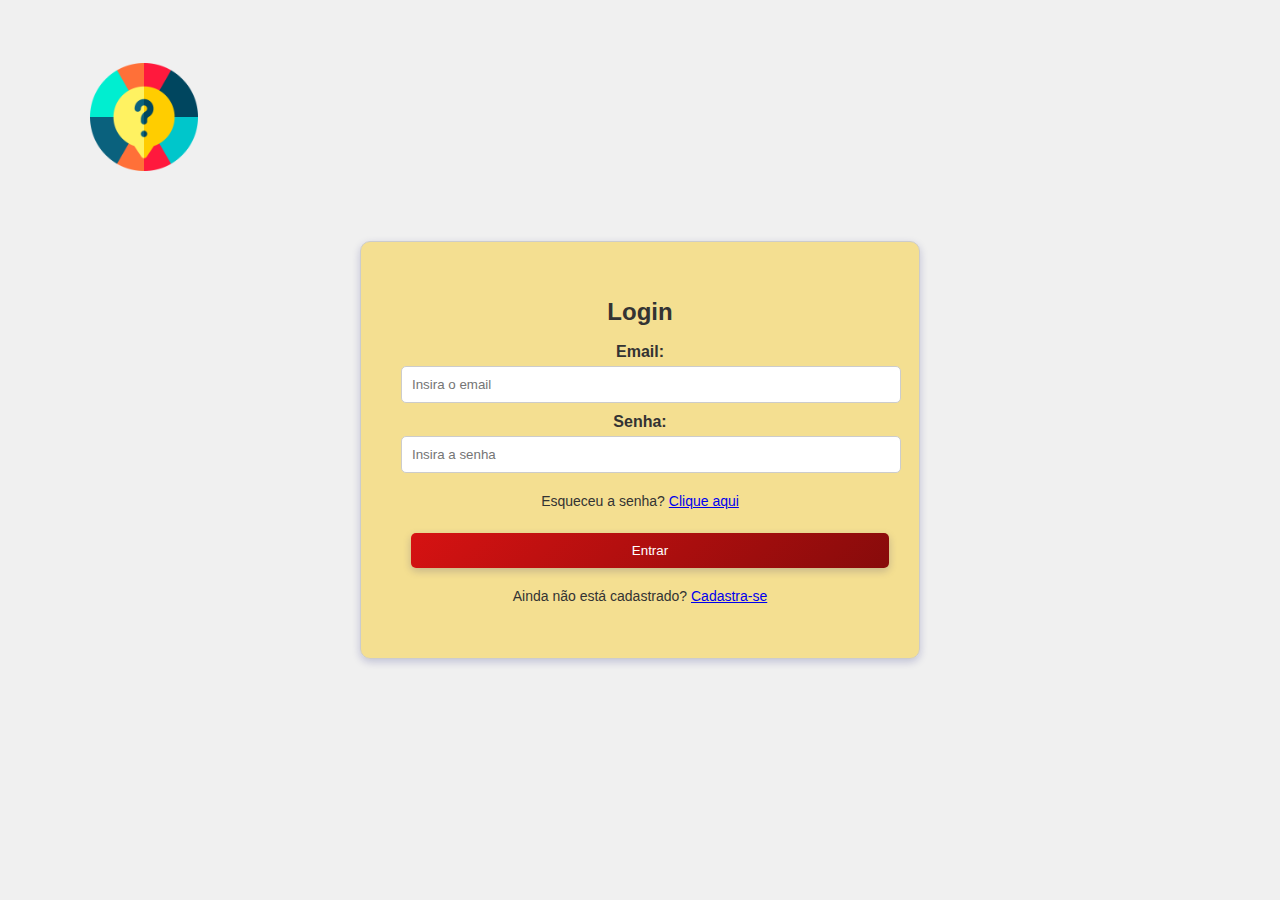
<file: login.html>
<!DOCTYPE html>
<html lang="pt-br">

<head>
    <meta charset="UTF-8">
    <meta name="viewport" content="width=device-width, initial-scale=1.0">
    <link rel="stylesheet" href="login.css">
    <link rel="icon" type="image/x-icon" href="imagens/favi-icon.png">
    <title>VARJAQUIZ | Login</title>
</head>

<body>
    <div class="container">
        <div class="login-form">
            <form action="action_page.php">
                <h1>Login</h1>
                <label for="email"><b>Email:</b></label>
                <input type="text" placeholder="Insira o email" name="email" id="email" required>

                <label for="psw"><b>Senha:</b></label>
                <input type="password" placeholder="Insira a senha" name="psw" id="psw" required>
                <p class="forgot-password">Esqueceu a senha? <a href="#"> Clique aqui</a></p>

                <button type="button" class="loginbtn">
                    <a href="index.html" style="text-decoration: none; color: white;">Entrar</a>
                </button>
                <p class="forgot-password">Ainda não está cadastrado? <a href="cadastro.html"> Cadastra-se</a></p>
            </form>
        </div>
        <div class="logo-marca">
            <img src="imagens/favi-icon.png" alt="logo do site">
        </div>
    </div>
</body>

</html>
</file>
<file: login.css>
body {
    font-family: Arial, sans-serif;
    background-color: #f0f0f0;
    color: #333;
    margin: 0;
    padding: 0;
    display: flex;
    justify-content: center;
    align-items: center;
    height: 100vh;
}

.container {
    width: 100%;
    max-width: 600px; /* Defina um valor máximo adequado para o formulário */
    padding: 20px;
    box-sizing: border-box;
}

.login-form {
    text-align: center;
    padding: 40px;
    border: 1px solid #ccc;
    background-color: rgba(245, 215, 106, 0.708);
    border-radius: 10px;
    box-shadow: 0 3px 8px rgba(4, 12, 109, 0.2);
}


.logo-marca {
    position: absolute;
    left: 7%;
    top: 7%;
    display: flex;
    width: 20%;
    height: 12%;
}

.login-form h1 {
    font-size: 24px;
    margin-bottom: 17px;
    text-align: center;
}

.login-form label {
    display: block;
    margin-bottom: 5px;
}

.login-form input {
    text-align: start;
    width: 100%;
    padding: 10px;
    margin-bottom: 10px;
    border: 1px solid #ccc;
    border-radius: 5px;
}

.login-form input:focus {
    outline: none;
    border-color: #870b0b;
    box-shadow: 0 0 5px #d61212;
}

.loginbtn {
    width: 100%;
    margin: 10px;
    padding: 10px;
    background: linear-gradient(135deg, #d61212, #870b0b);
    color: white;
    border: none;
    cursor: pointer;
    border-radius: 5px;
    box-shadow: 0 3px 8px rgba(4, 12, 109, 0.2);
    transition: background-color 0.3s, box-shadow 0.3s;
}

.loginbtn:hover {
    background: linear-gradient(135deg, #626161, #1a1919);
    box-shadow: 0 4px 6px rgba(0, 0, 0, 0.2);
}

.forgot-password {
    margin-top: 10px;
    font-size: 14px;
}
</file>
